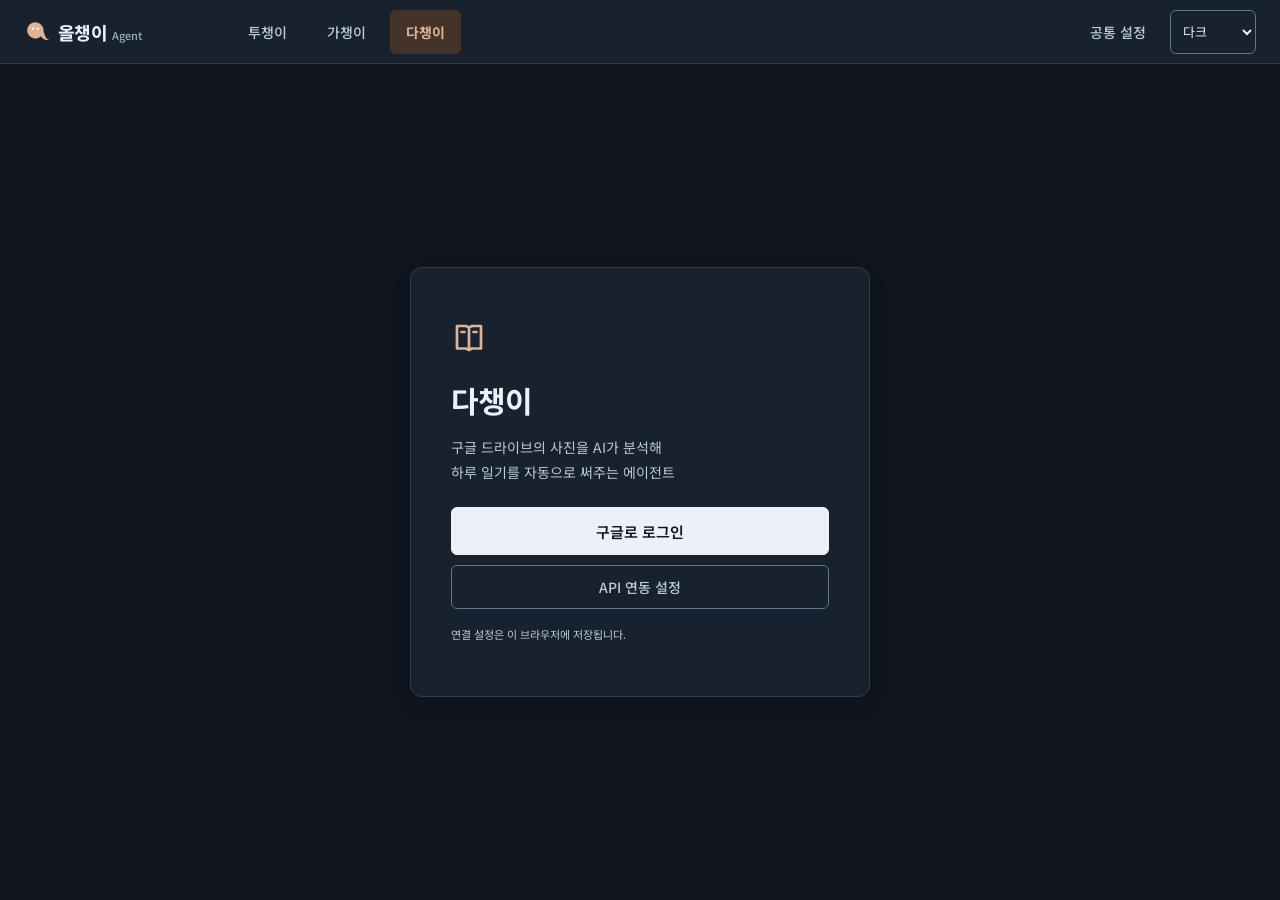
<file: index.html>
<!DOCTYPE html>
<html lang="ko">
<head>
  <meta charset="UTF-8" />
  <script src="/shared/theme.js"></script>
  <script src="/shared/data-cache.js"></script>
  <meta name="viewport" content="width=device-width, initial-scale=1.0, viewport-fit=cover" />
  <link rel="icon" href="/shared/favicon.svg" type="image/svg+xml" />
  <title>다챙이 · 일기 · 올챙이 Agent</title>
  <!-- PWA -->
  <link rel="manifest" href="manifest.webmanifest" />
  <meta name="theme-color" content="#f7f8f6" />
  <meta name="apple-mobile-web-app-capable" content="yes" />
  <meta name="apple-mobile-web-app-status-bar-style" content="black-translucent" />
  <meta name="apple-mobile-web-app-title" content="다챙이" />
  <link rel="apple-touch-icon" href="icons/icon-192.png" />
  <!-- 앱 브랜딩(제목·홈화면 이름). 아이별 배포 시 deploy.sh 가 이 파일을 교체 -->
  <script src="js/brand.js?v=60"></script>
  <link rel="stylesheet" href="style.css?v=60" />
<link rel="stylesheet" href="/shared/shell.css"></head>
<body data-agent="dachangi" data-suite-base="https://olchangi.pages.dev">

  <!-- 로그인 -->
  <div id="login-screen">
    <div class="login-card">
      <div class="logo"><svg class="ui-icon" viewBox="0 0 24 24" fill="none" stroke="currentColor" stroke-width="1.8" stroke-linecap="round" stroke-linejoin="round" aria-hidden="true"><path d="M4 4h6l2 1 2-1h6v15h-6l-2 1-2-1H4V4Zm8 1v15M7 8h2m6 0h2"/></svg></div>
      <h1 data-brand-name>다챙이</h1>
      <p>구글 드라이브의 사진을 AI가 분석해<br/>하루 일기를 자동으로 써주는 에이전트</p>
      <div style="margin-top: 22px; display:flex; flex-direction:column; gap:10px;">
        <button id="login-btn" class="btn btn-block"> 구글로 로그인</button>
        <button id="login-config-btn" class="btn btn-ghost btn-block"> API 연동 설정</button>
      </div>
      <p style="margin-top:16px; font-size:11px;">연결 설정은 이 브라우저에 저장됩니다.</p>
    </div>
  </div>

  <!-- 앱 -->
  <div id="app" class="hidden">
    <div class="layout">
      <!-- 모바일 상단바 (햄버거) -->
      <div class="mobile-topbar">
        <button id="sidebar-toggle" class="icon-btn" aria-label="메뉴 열기"><svg class="ui-icon" viewBox="0 0 24 24" fill="none" stroke="currentColor" stroke-width="1.8" stroke-linecap="round" stroke-linejoin="round" aria-hidden="true"><path d="M4 6h16M4 12h16M4 18h16"/></svg></button>
        <span class="mobile-title"><span data-brand-name>다챙이</span></span>
      </div>
      <!-- 왼쪽 사이드바 -->
      <aside class="sidebar">
        <div class="side-logo"><span data-brand-name>다챙이</span> <span class="badge">AI 일기</span><button id="sidebar-close" class="icon-btn sidebar-close" aria-label="메뉴 닫기"><svg class="ui-icon" viewBox="0 0 24 24" fill="none" stroke="currentColor" stroke-width="1.8" stroke-linecap="round" stroke-linejoin="round" aria-hidden="true"><path d="m6 6 12 12M6 18 18 6"/></svg></button></div>
        <nav class="side-nav">
          <button class="side-item active" data-view="write"> 새 일기 쓰기</button>
          <button class="side-item" id="side-people"><span> 인물 관리</span><span class="side-badge" id="people-badge" style="display:none;"></span></button>
          <button class="side-item" id="side-settings"> 설정</button>
        </nav>
        <div class="side-sec">
          <span> 내 일기</span>
          <button id="side-refresh" class="btn btn-ghost" style="padding:3px 8px; font-size:11px;" aria-label="새로고침"><svg class="ui-icon" viewBox="0 0 24 24" fill="none" stroke="currentColor" stroke-width="1.8" stroke-linecap="round" stroke-linejoin="round" aria-hidden="true"><path d="M20 8a8 8 0 1 0 0 8M20 3v5h-5"/></svg></button>
        </div>
        <input aria-label="일기 검색" id="diary-search" class="side-search" type="search" placeholder="일기 검색" autocomplete="off" />
        <div id="month-list" class="month-list"><div class="hint" style="padding:6px 4px;">불러오는 중...</div></div>
        <div class="side-foot">
          <span class="user-chip" id="user-name"></span>
          <button id="logout-btn" class="btn btn-ghost" style="padding:6px 10px;">로그아웃</button>
        </div>
      </aside>

      <!-- 메인 영역 -->
      <main class="main">
        <!-- 새 일기 쓰기 뷰 -->
        <div id="view-write" class="view"><header class="diary-heading"><h1>오늘의 일기</h1><p>사진을 고르고, 하루의 이야기를 남겨보세요.</p></header>
          <div id="stats-bar" class="stats-bar" style="display:none;"></div>
          <div class="card">
            <div class="card-title"> 일기 생성</div>
            <div class="row">
              <div class="field">
                <label>날짜 (이 날짜에 찍은 사진으로 작성)</label>
                <input type="date" id="diary-date" />
              </div>
              <div class="field">
                <label>1차 후보 수 / 일기에 넣을 사진 수(1~3)</label>
                <div style="display:flex; gap:6px;">
                  <input type="number" aria-label="사진 후보 수" id="cand-count" value="10" min="3" max="20" style="width:80px;" />
                  <input type="number" aria-label="일기에 넣을 사진 수" id="top-count" value="3" min="1" max="3" style="width:80px;" title="일기에 넣을 사진 수 (1~3장). 대표 사진 포함." />
                </div>
              </div>
              <button id="pick-photos-btn" class="btn"> 사진 선택</button>
              <button id="manual-btn" class="btn btn-ghost" title="Gemini 없이, 사진만 고르고 일기는 직접 작성합니다"> 직접 쓰기</button>
            </div>
            <div class="row" style="margin-top:10px;">
              <div class="field" style="flex:1; min-width:260px;">
                <label for="diary-keywords">키워드 (선택 — 그날의 맥락을 알려주면 AI가 사진을 더 정확히 해석해요)</label>
                <input type="text" id="diary-keywords" name="diary-context-keywords" autocomplete="off" placeholder="예: 회사 워크샵, 캠핑, 양평 (쉼표로 구분)" />
              </div>
            </div>
            <div class="row" style="margin-top:10px;">
              <div class="field">
                <label>문체 (글 분위기)</label>
                <select id="style-select">
                  <option value="junghyun" selected> 정현체 (기본 · 직접 쓴 일기 학습)</option>
                  <option value="plain">따뜻·담백</option>
                  <option value="mine"> 내 일기 문체 따라쓰기</option>
                  <option value="emotional">감성 에세이</option>
                  <option value="humor">유쾌·재치</option>
                  <option value="concise">간결한 기록</option>
                  <option value="poetic">시적·서정</option>
                  <option value="kid">어린이 그림일기</option>
                  <option value="custom">직접 입력...</option>
                </select>
              </div>
              <div class="field">
                <label>어투 (말끝)</label>
                <select id="tone-select">
                  <option value="junghyun" selected> 정현체 (기본 · 직접 쓴 일기 어투 학습)</option>
                  <option value="">기본 (~했다)</option>
                  <option value="banmal">친근한 반말 (~했어)</option>
                  <option value="polite">부드러운 존댓말 (~했어요)</option>
                  <option value="formal">정중한 격식체 (~했습니다)</option>
                </select>
              </div>
              <div class="field" id="style-custom-field" style="display:none; flex:1; min-width:220px;">
                <label>나만의 문체 설명</label>
                <input type="text" id="style-custom" placeholder="예: 무라카미 하루키처럼 담담하고 건조하게" />
              </div>
            </div>
            <div class="row" style="margin-top:10px;">
              <button id="generate-btn" class="btn" disabled> 일기 생성</button>
              <span id="selected-photos-status" class="hint" role="status">먼저 사진을 선택해 주세요.</span>
            </div>
            <details class="diary-help"><summary>문체와 어투를 고르는 방법</summary><div class="hint">문체·어투·키워드를 바꾸고 <b> 다시 생성</b>을 누르면, 사진을 다시 고르지 않고 같은 사진으로 새 일기를 써줍니다. <b> 정현체</b>는 <b>직접 쓴 일기( 수동 작성 + 2024년 이전 옛 일기)</b>의 문체·어투를 학습해 똑같이 써줘요. <b>문체·어투를 각각 정현체로 고를 수 있고</b>, 어느 쪽을 골라도 본인 말투를 따라 씁니다(학습할 일기가 없으면 기본 예시 사용). <b> 내 일기 문체</b>는 저장된 최근 일기 전반의 말투를 따라 씁니다.</div></details>
            <div class="hint" id="folder-hint" style="margin-top:10px;"></div>
            <div id="progress"></div>
          </div>

          <!-- 여러 날 일괄 생성 (밀린 일기) -->
          <details class="card" id="batch-card">
            <summary class="card-title" style="cursor:pointer; list-style:none;"> 여러 날 한 번에 (밀린 일기) <span style="color:var(--text-muted); font-size:12px; font-weight:400;">— 펼치기</span></summary>
            <div class="hint" style="margin-top:8px;">밀린 며칠치를 한 번에 만듭니다. <b>구글 포토</b>는 여러 날 사진을 한 번에 고르면 촬영일별로 묶어 각각 일기를 씁니다. <b>드라이브</b>는 아래 기간(시작~끝) 안의 날짜마다 씁니다. <b>이미 일기가 있는 날은 건너뜁니다.</b> 위의 문체·어투 설정이 함께 적용됩니다.</div>
            <div class="row" id="batch-drive-range" style="margin-top:10px; display:none;">
              <div class="field"><label>시작 날짜</label><input type="date" id="batch-start" /></div>
              <div class="field"><label>끝 날짜</label><input type="date" id="batch-end" /></div>
            </div>
            <div class="field" style="margin-top:10px;">
              <label>키워드 (선택 — 한 줄에 하나씩. 그냥 쓰면 모든 날짜 공통, 「날짜: 키워드」로 쓰면 그날에만 적용)</label>
              <textarea id="batch-keywords" name="diary-batch-context-keywords" autocomplete="off" style="width:100%; min-height:64px;" placeholder="가족 여행 (모든 날짜 공통)&#10;2026-06-10: 회사 워크샵, 캠핑&#10;2026-06-11: 워크샵 둘째 날, 귀가"></textarea>
            </div>
            <button id="batch-btn" class="btn" style="margin-top:12px;"> 여러 날 일기 만들기</button>
            <div id="batch-progress" style="margin-top:10px;"></div>
          </details>

          <div class="card" id="result-card">
            <div class="card-title"> 생성된 일기 <span id="manual-badge" class="manual-tag" style="display:none;"> 수동</span> <input type="date" id="result-date" style="margin-left:8px; width:160px; font-size:13px;" title="날짜를 바꾸고 💾 등록을 누르면 일기가 그 날짜로 이동합니다" /></div>
            <div class="diary-meta" id="result-meta">사진 — <b>일기에 넣을 사진을 1~3장 클릭해 고르세요</b> (번호 = 순서, ①=표지). 일기 내용도 아래에서 수정할 수 있어요.</div>
            <div class="photo-strip" id="photo-strip"></div>
            <textarea id="diary-text" placeholder="일기가 여기에 표시됩니다."></textarea>
            <label id="manual-toggle-wrap" style="display:flex; align-items:center; gap:8px; margin:8px 0 2px; font-size:13px; cursor:pointer;" title="AI 초안을 직접 고쳤다면 켜세요. 켜고 저장하면 '수동' 일기로 기록되어 ✍️ 정현체 문체·어투 학습에 포함됩니다.">
              <input type="checkbox" id="manual-toggle" style="width:16px; height:16px; cursor:pointer;" />
              <span>✍️ <b>내가 고쳐 쓴(수동) 일기로 표시</b> <span style="color:var(--text-muted);">— 저장 시 ‘수동’ 딱지가 붙고 정현체 학습에 포함</span></span>
            </label>
            <div class="modal-actions" style="justify-content:flex-start; flex-wrap:wrap;">
              <button id="save-diary-btn" class="btn"> 일기 저장</button>
              <button id="copy-btn" class="btn btn-ghost"> 복사</button>
              <button id="download-btn" class="btn btn-ghost"> .txt 다운로드</button>
              <button id="regenerate-btn" class="btn btn-ghost"> 다시 생성</button>
            </div>
          </div>
        </div>

        <!-- 인물 관리 뷰 -->
        <div id="view-people" class="view hidden">
          <div class="card">
            <div class="card-title"> 인물 등록</div>
            <div class="hint">인물의 <b>얼굴 사진</b>과 이름을 등록하면, 일기 생성 시 AI가 사진 속 인물을 알아보고 이름(관계)으로 불러줍니다.</div>
            <div class="row" style="margin-top:12px;">
              <div class="field"><label>이름</label><input type="text" id="person-name" placeholder="예: 지민" /></div>
              <div class="field"><label>관계 (선택)</label><input type="text" id="person-relation" placeholder="예: 딸" /></div>
              <div class="field"><label>그룹</label><select id="person-group"><option value="">미분류</option><option value="가족">가족</option><option value="친구">친구</option><option value="직장">직장</option></select></div>
              <div class="field" style="flex:1; min-width:140px;"><label>메모 (선택)</label><input type="text" id="person-memo" placeholder="특징 등" /></div>
            </div>
            <div class="row" style="margin-top:10px; align-items:flex-end;">
              <div class="field"><label>얼굴 사진 (정면 권장)</label><input type="file" id="person-photo" accept="image/*" /></div>
              <button type="button" id="person-photo-pick" class="btn btn-ghost"> 구글 포토에서 선택</button>
              <img id="person-photo-preview" class="person-face" style="display:none;" alt="" />
              <button id="person-add" class="btn">＋ 인물 추가</button>
            </div>
            <div id="person-add-progress" class="hint" style="margin-top:8px;"></div>
          </div>
          <div class="card">
            <div class="card-title">등록된 인물</div>
            <div id="people-list"><div class="hint">불러오는 중...</div></div>
          </div>
        </div>

        <!-- 월별 일기 뷰 -->
        <div id="view-month" class="view hidden">
          <div class="card">
            <div class="card-title" style="display:flex; justify-content:space-between; align-items:center;">
              <span id="month-title"> 일기</span>
              <button id="back-write" class="btn btn-ghost" style="padding:6px 12px;">＋ 새 일기</button>
            </div>
            <div id="month-calendar" class="cal"></div>
            <div id="month-diaries"><div class="hint">왼쪽에서 월을 선택하세요.</div></div>
          </div>
        </div>
      </main>
    </div>
    <div id="sidebar-overlay" class="sidebar-overlay"></div>
  </div>

  <!-- 설정 모달 -->
  <div id="config-modal" class="modal-overlay hidden">
    <div class="modal">
      <h3> API 연동 설정</h3>
      <div class="field"><label for="cfg-client-id">Google CLIENT_ID</label><input type="text" id="cfg-client-id" name="google-oauth-client-id" autocomplete="off" placeholder="...apps.googleusercontent.com" /></div>
      <div class="field"><label>Google API Key</label><input type="password" id="cfg-api-key" placeholder="AIza..." /></div>
      <div class="field"><label>Gemini API Key <span style="color:var(--text-muted); font-size:11px;">(OAuth 사용 시 비워도 됨)</span></label><input type="password" id="cfg-gemini-key" placeholder="AI Studio 발급 키" /></div>
      <div class="field">
        <label style="display:flex; align-items:center; gap:8px; cursor:pointer;">
          <input type="checkbox" id="cfg-gemini-oauth" style="width:16px; height:16px;" />
          <span>Gemini를 <b>OAuth(구글 로그인)</b>로 호출 — 키 없이 사용</span>
        </label>
        <div class="hint">켜면 로그인 권한에 <code>generative-language</code> scope가 추가됩니다. GCP에서 ① Generative Language API 활성화 ② 동의화면에 scope 등록 후 <b>저장 → 재로그인</b> 필요. 준비 전이면 API 키로 자동 폴백됩니다.</div>
      </div>
      <div class="field">
        <label>Gemini 모델</label>
        <div style="display:flex; gap:8px; align-items:center;">
          <select id="cfg-gemini-model" style="flex:1;">
            <option value="gemini-3.5-flash">gemini-3.5-flash</option>
            <option value="gemini-3.1-flash-lite">gemini-3.1-flash-lite (저렴)</option>
            <option value="gemini-3.1-pro">gemini-3.1-pro (고품질)</option>
          </select>
          <button type="button" id="cfg-load-models" class="btn btn-ghost" style="white-space:nowrap; padding:9px 12px;"> 모델 불러오기</button>
        </div>
        <div class="hint" id="cfg-models-status"></div>
      </div>
      <div class="field">
        <label>사진 소스</label>
        <select id="cfg-photo-source">
          <option value="photos"> 구글 포토에서 직접 선택 (권장 · 드라이브 설정 불필요)</option>
          <option value="drive"> 구글 드라이브 폴더 (yyyy-MM 자동수집)</option>
        </select>
        <div class="hint">'구글 포토'는 드라이브 자동업로드 없이 포토 창에서 바로 고릅니다. 단, 포토 사진은 만료 주소라서 <b>저장된 일기 히스토리의 썸네일은 보관되지 않습니다</b>(텍스트는 영구 보관). '드라이브'는 기존 방식(yyyy-MM 폴더의 그 날짜 사진 자동수집).</div>
      </div>
      <div class="field"><label>사진 메인 폴더 ID <span style="color:var(--text-muted); font-size:11px;">(드라이브 소스일 때만)</span> (안에 <code>yyyy-MM</code> 월별 폴더가 있는 폴더)</label><input type="text" id="cfg-main-folder" placeholder="드라이브 폴더 ID" /></div>
      <div class="field"><label>일기 저장 시트 ID <span style="color:var(--text-muted); font-size:11px;">(비우면 자동 생성)</span></label><input type="text" id="cfg-diary-sheet" placeholder="비우면 '(앱이름) 일기 DB' 시트를 자동 생성" /></div>
      <div class="field"><label>기존 일기 문서 폴더 ID <span style="color:var(--text-muted); font-size:11px;">(이관용)</span></label><input type="text" id="cfg-diary-folder" placeholder="GAS 일기 문서(yyyy-MM 일기)들이 있는 드라이브 폴더 ID" /></div>
      <div class="field"><label>대표 사진 폴더 ID <span style="color:var(--text-muted); font-size:11px;">(선택, 이관 시 사진 매칭)</span></label><input type="text" id="cfg-best-folder" placeholder="대표 사진들이 저장된 폴더 ID" /></div>
      <div class="field">
        <label>기존 일기 이관</label>
        <button type="button" id="migrate-btn" class="btn btn-ghost" style="width:auto; padding:9px 14px;"> 기존 일기 문서 → 일기 시트로 이관</button>
        <div class="hint" id="migrate-progress" style="margin-top:6px;"></div>
      </div>
      <div class="field">
        <label>폼 기록 시트 가져오기 <span style="color:var(--text-muted); font-size:11px;">(일자·주간 요약 열이 있는 응답 시트)</span></label>
        <input type="text" id="form-import-url" placeholder="구글 시트 URL 붙여넣기 (gid 포함 시 해당 탭)" />
        <button type="button" id="form-import-btn" class="btn btn-ghost" style="width:auto; padding:9px 14px; margin-top:6px;"> 폼 기록 → 일기 시트로 가져오기</button>
        <div class="hint" style="margin-top:4px;">주간 요약을 본문으로 가져오고, 운동/공부/주요 활동은 의미 있는 값일 때만 꼬리표로 붙입니다. 이미 일기가 있는 날짜는 건너뜁니다.</div>
      </div>
      <div class="field">
        <label>일기 문체 일괄 변환 <span style="color:var(--text-muted); font-size:11px;">(기간 내 일기를 AI로 다시 써서 덮어씀 — 시작 전 JSON 백업 자동 다운로드)</span></label>
        <div style="display:flex; gap:6px; align-items:center; flex-wrap:wrap;">
          <input type="date" id="restyle-start" style="width:150px;" />
          <span style="color:var(--text-muted);">~</span>
          <input type="date" id="restyle-end" style="width:150px;" />
        </div>
        <div style="display:flex; gap:6px; margin-top:6px; flex-wrap:wrap;">
          <select id="restyle-style">
            <option value="junghyun" selected> 정현체 (직접 쓴 일기 학습)</option>
            <option value="">문체 유지 (어투만 변환)</option>
            <option value="emotional">감성 에세이</option>
            <option value="humor">유쾌·재치</option>
            <option value="concise">간결한 기록</option>
            <option value="poetic">시적·서정</option>
            <option value="kid">어린이 그림일기</option>
          </select>
          <select id="restyle-tone">
            <option value="plain" selected>간결한 기록체 (~했다)</option>
            <option value="junghyun"> 정현체 (직접 쓴 일기 어투 학습)</option>
            <option value="">어투 유지</option>
            <option value="banmal">친근한 반말 (~했어)</option>
            <option value="polite">부드러운 존댓말 (~했어요)</option>
            <option value="formal">정중한 격식체 (~했습니다)</option>
          </select>
        </div>
        <button type="button" id="restyle-btn" class="btn btn-ghost" style="width:auto; padding:9px 14px; margin-top:6px;"> 기간 일기 문체 일괄 변환</button>
        <div class="hint" id="restyle-progress" style="margin-top:4px;"></div>
      </div>
      <div class="field">
        <label>일기 제목 자동 생성 <span style="color:var(--text-muted); font-size:11px;">(제목 없는 기존 일기에 Gemini로 10자 제목 생성 → 사이드바 날짜 옆 표시)</span></label>
        <button type="button" id="gen-titles-btn" class="btn btn-ghost" style="width:auto; padding:9px 14px;"> 제목 없는 일기에 제목 만들기</button>
        <div class="hint" id="gen-titles-progress" style="margin-top:6px;"></div>
      </div>
      <div class="field"><label>일기 작성 프롬프트(가이드)</label><textarea id="cfg-prompt" rows="5"></textarea></div>
      <div class="hint">읽기 권한(drive.readonly)으로 사진만 가져옵니다. 일기는 브라우저에 표시되며, 저장은 복사/다운로드로 합니다.</div>

      <div class="field" style="border-top:1px solid var(--border); margin-top:16px; padding-top:14px;">
        <label> 일기 전체 백업 (내보내기)</label>
        <div class="hint" style="margin-top:0;">저장된 모든 일기를 한 파일로 내려받습니다. 시트를 잃거나 다른 곳으로 옮길 때의 안전장치예요. (사진은 포함되지 않고 텍스트만)</div>
        <div style="display:flex; gap:8px; margin-top:8px;">
          <button type="button" id="export-md-btn" class="btn btn-ghost" style="flex:1; padding:9px;"> Markdown로</button>
          <button type="button" id="export-json-btn" class="btn btn-ghost" style="flex:1; padding:9px;"> JSON으로</button>
        </div>
      </div>

      <div class="field" style="border-top:1px solid var(--border); margin-top:16px; padding-top:14px;">
        <label> 설정 내보내기 / 가져오기</label>
        <div class="hint" style="margin-top:0;">다른 기기로 옮기거나 백업할 때 사용하세요. 한 줄 코드로 복사·붙여넣기됩니다.</div>
        <textarea id="cfg-io-area" rows="3" style="font-family:monospace; font-size:11px;" placeholder="가져올 설정 코드를 여기에 붙여넣은 뒤 [설정 적용하기]를 누르세요..."></textarea>
        <div style="display:flex; gap:8px; margin-top:8px;">
          <button type="button" id="cfg-export-btn" class="btn btn-ghost" style="flex:1; padding:9px;"> 설정 복사하기</button>
          <button type="button" id="cfg-import-btn" class="btn btn-ghost" style="flex:1; padding:9px;"> 설정 적용하기</button>
        </div>
      </div>

      <div class="modal-actions">
        <button id="cfg-cancel" class="btn btn-ghost">취소</button>
        <button id="cfg-save" class="btn">저장</button>
      </div>
    </div>
  </div>

  <div id="toast"></div>

  <!-- 기본 설정 + localStorage 병합 -->
  <script>
    window.DACHANGI_CONFIG = (typeof DACHANGI_CONFIG !== 'undefined') ? DACHANGI_CONFIG : {};
    const _defaults = {
      CLIENT_ID: '', API_KEY: '', GEMINI_API_KEY: '',
      GEMINI_MODEL: 'gemini-3.5-flash',
      GEMINI_USE_OAUTH: false,
      PHOTO_SOURCE: 'photos',
      MAIN_PHOTO_FOLDER_ID: '',
      DIARY_SHEET_ID: '',
      DIARY_FOLDER_ID: '',
      BEST_PHOTO_FOLDER_ID: '',
      SCOPES: 'https://www.googleapis.com/auth/drive.readonly https://www.googleapis.com/auth/drive.file https://www.googleapis.com/auth/spreadsheets https://www.googleapis.com/auth/photospicker.mediaitems.readonly',
      DIARY_PROMPT: [
        '너는 사용자 본인이 되어, 그날 하루를 직접 쓰는 일기야.',
        '첨부된 사진들({{DATE}})을 시간 흐름대로 엮어, 평소 일기 쓰듯 담백하게 적어줘.',
        '',
        '[규칙]',
        '- 1인칭 반말 기록체로 써. 사건을 시간 순서대로 이어 적고, 쉼표로 자연스럽게 이으며 한 문장이 좀 길어도 괜찮아.',
        '- 사진·인물 참조·키워드로 알 수 있는 사람·장소·숫자·디테일은 구체적으로 적어. 다만 확인되지 않는 이름·지명은 단정하지 마.',
        '- 화려한 미사여구나 과장 없이 수수하고 솔직하게. \'ㅋㅋ\', \'ㅎㅎ\' 같은 표현은 쓰지 마.',
        '- 마지막은 그날에 대한 짧은 감상이나 생각 한 줄로 맺어(예: "다사다난한 하루였다", "또 가고 싶다").',
        '- 기승전결이 있게, 문장이 중간에 끊기지 않도록 끝까지 완성해. 3~6문장이면 충분해.'
      ].join('\n')
    };
    for (const k in _defaults) if (DACHANGI_CONFIG[k] === undefined) DACHANGI_CONFIG[k] = _defaults[k];
    try {
      const stored = localStorage.getItem('dachangi_config');
      if (stored) {
        const parsed = JSON.parse(stored);
        for (const k in parsed) if (parsed[k] !== undefined && parsed[k] !== null) DACHANGI_CONFIG[k] = parsed[k];
      }
    } catch (e) { console.error('config 로드 에러:', e); }
    // 은퇴 모델(1.5/2.0/2.5 계열; 2.5-flash는 2026-07 조기 404) → 저장돼 있으면 현행 모델로 자동 마이그레이션
    if (/^gemini-(1\.5|2\.0|2\.5)/.test(DACHANGI_CONFIG.GEMINI_MODEL || '')) DACHANGI_CONFIG.GEMINI_MODEL = 'gemini-3.5-flash';
    // Gemini OAuth 사용 시 로그인 권한(SCOPES)에 generative-language 추가(키 없이 호출 가능)
    if (DACHANGI_CONFIG.GEMINI_USE_OAUTH) {
      const need = ['https://www.googleapis.com/auth/generative-language.retriever', 'https://www.googleapis.com/auth/cloud-platform'];
      let cur = DACHANGI_CONFIG.SCOPES || '';
      need.forEach(s => { if (cur.indexOf(s) === -1) cur = (cur + ' ' + s).trim(); });
      DACHANGI_CONFIG.SCOPES = cur;
    }
  </script>

  <script src="js/auth.js?v=60"></script>
  <script src="js/gapi_rest.js?v=60"></script>
  <script src="js/drive.js?v=60"></script>
  <script src="js/photos_picker.js?v=60"></script>
  <script src="js/gemini.js?v=60"></script>
  <script src="js/diary_store.js?v=60"></script>
  <script src="js/people_store.js?v=60"></script>
  <script src="js/migrate.js?v=60"></script>
  <script src="js/diary.js?v=60"></script>
  <script src="js/config_modal.js?v=60"></script>
  <script src="js/main.js?v=60"></script>

  <script src="https://apis.google.com/js/api.js" onload="gapiLoaded()"></script>
  <script src="https://accounts.google.com/gsi/client" onload="gisLoaded()"></script>

  <!-- PWA 서비스워커 등록(설치형·오프라인 셸). 실패해도 앱 동작엔 영향 없음 -->
  <script>
    if ('serviceWorker' in navigator) {
      window.addEventListener('load', () => {
        navigator.serviceWorker.register('sw.js').catch(e => console.warn('[PWA] SW 등록 실패:', e));
      });
    }
  </script>
<script src="/shared/shell.js"></script><script src="/shared/ui.js"></script></body>
</html>
</file>
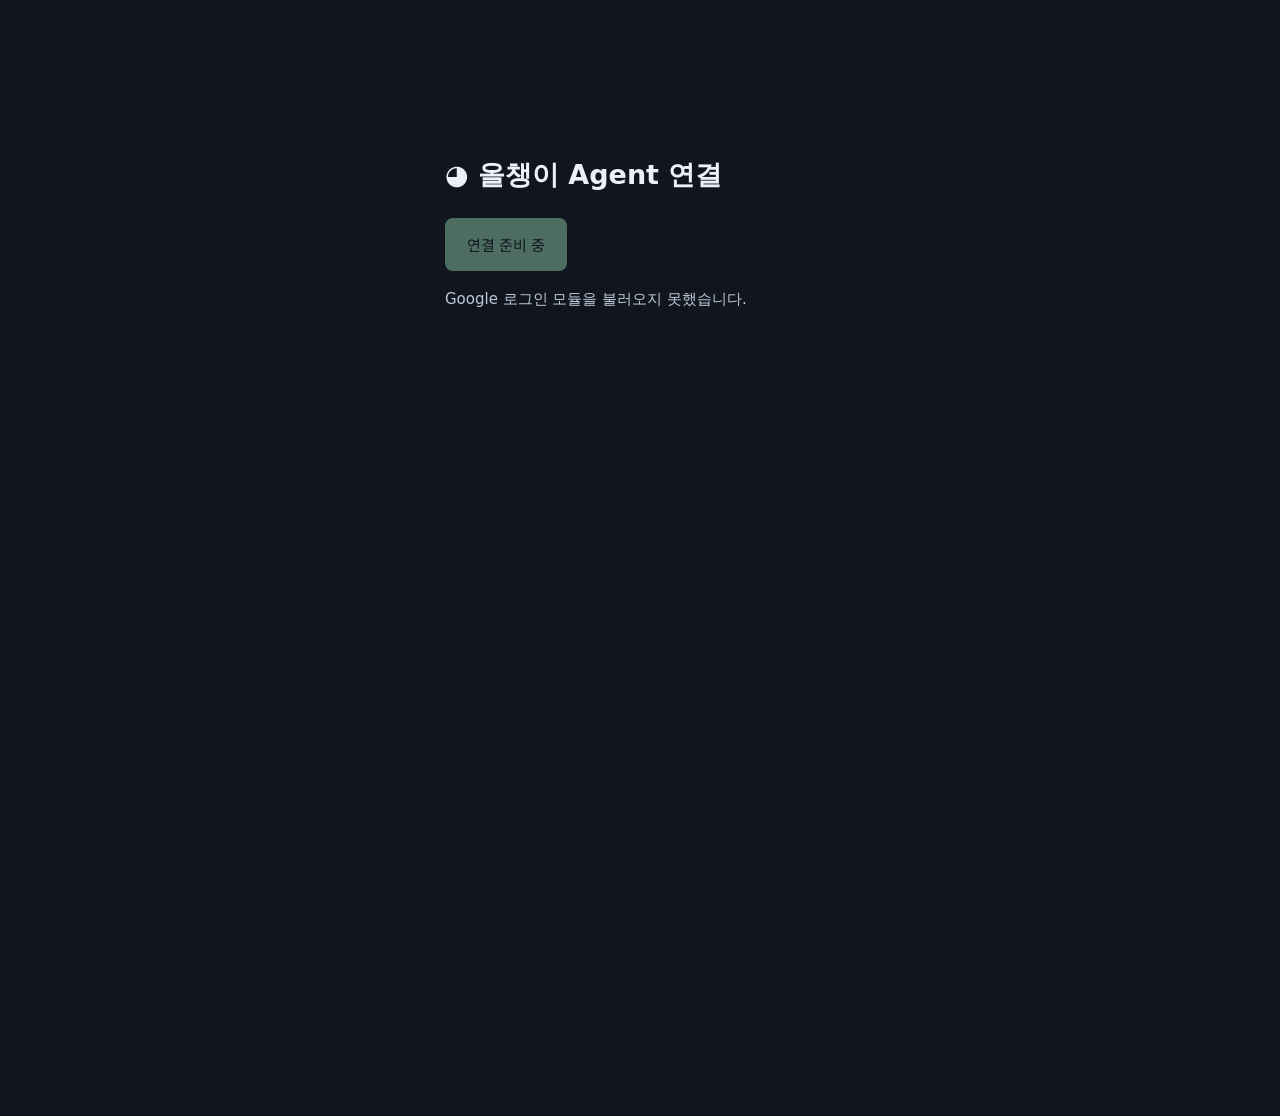
<file: olchangi-connect.html>
<!doctype html><html lang="ko"><head><meta charset="utf-8"><meta name="viewport" content="width=device-width,initial-scale=1"><meta name="referrer" content="no-referrer"><title>올챙이 Agent 연결</title><script src="/shared/theme.js"></script><link rel="stylesheet" href="/shared/tokens.css"><style>body{font:15px/1.8 system-ui,sans-serif;background:var(--canvas);color:var(--ink);max-width:440px;margin:12vh auto;padding:25px}h1{font-size:27px}button{background:var(--brand);color:var(--on-accent);border:0;border-radius:8px;padding:13px 22px;cursor:pointer;font:inherit}button:disabled{opacity:.5}p{color:var(--ink-soft)}</style></head><body><h1>◕ 올챙이 Agent 연결</h1><p id="description"></p><button id="connect" disabled>연결 준비 중</button><p id="result" role="status"></p><script>window.OLCHANGI_CONNECT_CONFIG={"clientId":"651656383566-7tnom3kcpmp2595kt8htocgl0v35h80e.apps.googleusercontent.com","agent":"dachangi"};</script><script>(() => {
  const params = new URLSearchParams(location.hash.slice(1));
  const origin = params.get('origin'), state = params.get('state'), mode = params.get('mode');
  const allowed = new Set(['https://olchangi.pages.dev', 'https://toochangi.pages.dev', 'https://gachangi.pages.dev', 'https://dachangi.pages.dev', 'http://localhost:8788', 'http://127.0.0.1:8788']);
  const button = document.querySelector('#connect'), result = document.querySelector('#result');
  const { agent } = window.OLCHANGI_CONNECT_CONFIG;
  const configKey = { toochangi: 'toochangi_config_overrides', gachangi: 'gachangi_config', dachangi: 'dachangi_config' }[agent];
  let existing = {}; try { existing = JSON.parse(localStorage.getItem(configKey)) || {}; } catch {}
  const clientId = window.OLCHANGI_CONNECT_CONFIG.clientId || existing.CLIENT_ID;
  if (!allowed.has(origin) || !state || !window.opener || !['login', 'settings', 'data'].includes(mode)) { result.textContent = '올챙이 Agent에서 연결을 시작해 주세요.'; return; }
  const names = { toochangi: '투챙이', gachangi: '가챙이', dachangi: '다챙이' };
  function send(value, error) { window.opener.postMessage({ type: 'olchangi-connect', state, value, error }, origin); }
  function collectSettings() {
    const values = {};
    for (let i = 0; i < localStorage.length; i++) {
      const key = localStorage.key(i);
      if (key.startsWith(`${agent}_`) && !/token|access_token/i.test(key)) values[key] = localStorage.getItem(key);
    }
    return values;
  }
  document.querySelector('#description').textContent = mode === 'login' ? '기존 Google 연결로 로그인하고, 이 브라우저의 투챙이 시트 연결과 저장 설정도 함께 가져옵니다.' : `${names[agent]}의 이 브라우저에 저장된 설정을 올챙이 Agent로 가져옵니다. API 키와 시트·폴더 연결도 함께 옮깁니다.`;
  if (mode === 'data') {
    try { send(collectSettings()); } catch { send(null, '기존 앱의 브라우저 저장 설정을 읽지 못했습니다.'); }
    return;
  }
  let tokenClient;
  window.bridgeReady = () => {
    if (mode === 'login') {
      if (!clientId || !clientId.endsWith('.apps.googleusercontent.com')) { result.textContent = '기존 투챙이의 설정에서 Google CLIENT_ID를 먼저 저장해 주세요.'; button.textContent = '기존 설정 필요'; return; }
      const allowedScopes = new Set(['openid', 'email', 'https://www.googleapis.com/auth/drive.appdata', 'https://www.googleapis.com/auth/drive', 'https://www.googleapis.com/auth/drive.readonly', 'https://www.googleapis.com/auth/drive.file', 'https://www.googleapis.com/auth/spreadsheets', 'https://www.googleapis.com/auth/photospicker.mediaitems.readonly', 'https://www.googleapis.com/auth/generative-language', 'https://www.googleapis.com/auth/generative-language.retriever', 'https://www.googleapis.com/auth/cloud-platform']);
      const requested = (params.get('scopes') || '').split(/\s+/).filter(s => allowedScopes.has(s));
      if (!requested.length) { result.textContent = '로그인 권한이 지정되지 않았습니다.'; return; }
      tokenClient = google.accounts.oauth2.initTokenClient({ client_id: clientId, scope: [...new Set(requested)].join(' '),
        callback(response) { if (response.error) { result.textContent = response.error; button.disabled = false; return; } try { send({ access_token: response.access_token, scope: response.scope || requested.join(' '), clientId, expiresAt: Date.now() + (response.expires_in || 3600) * 1000, legacySettings: { agent, values: collectSettings() } }); } catch { send(null, '기존 설정을 읽지 못했습니다. 브라우저 저장 권한을 확인해 주세요.'); } },
        error_callback(error) { result.textContent = `Google 연결 실패: ${error.type || '다시 시도해 주세요.'}`; button.disabled = false; },
      });
    }
    button.textContent = mode === 'login' ? 'Google 계정으로 연결' : '설정 가져오기'; button.disabled = false;
  };
  button.addEventListener('click', () => {
    if (mode === 'login') { button.disabled = true; tokenClient.requestAccessToken({ prompt: '' }); }
    else {
      try { send(collectSettings()); } catch { send(null, '기존 설정을 읽지 못했습니다.'); }
    }
  });
  if (mode === 'settings') window.bridgeReady();
})();
</script><script src="https://accounts.google.com/gsi/client" onload="window.bridgeReady?.()" onerror="document.getElementById('result').textContent='Google 로그인 모듈을 불러오지 못했습니다.'"></script></body></html>
</file>
<file: style.css>
/* 다챙이 - AI 일기 에이전트 (다크 테마, 가챙이/투챙이 톤) */
:root {
  --bg: #0b1020;
  --bg-surface: #131a2e;
  --bg-elevated: #1b2440;
  --border: #2a3556;
  --text-primary: #e7ecf6;
  --text-secondary: #b6c0d8;
  --text-muted: #8090ad;
  --accent: #8b5cf6;
  --accent2: #3b82f6;
  --green: #10b981;
  --red: #ef4444;
  --amber: #f59e0b;
}
* { box-sizing: border-box; }
body {
  margin: 0;
  font-family: -apple-system, BlinkMacSystemFont, 'Segoe UI', 'Apple SD Gothic Neo', 'Malgun Gothic', sans-serif;
  background: radial-gradient(1200px 600px at 80% -10%, rgba(139,92,246,0.15), transparent), var(--bg);
  color: var(--text-primary);
  min-height: 100vh;
}
.hidden { display: none !important; }
button { font-family: inherit; cursor: pointer; }
code { background: var(--bg-elevated); padding: 1px 6px; border-radius: 5px; font-size: 12px; }

/* 로그인 */
#login-screen { min-height: 100vh; display: flex; align-items: center; justify-content: center; padding: 24px; }
.login-card {
  background: var(--bg-surface); border: 1px solid var(--border); border-radius: 18px;
  padding: 40px 36px; max-width: 420px; width: 100%; text-align: center;
  box-shadow: 0 30px 80px rgba(0,0,0,0.5);
}
.login-card .logo { font-size: 52px; }
.login-card h1 { margin: 12px 0 4px; font-size: 24px; }
.login-card p { color: var(--text-muted); font-size: 14px; line-height: 1.6; }

.btn {
  display: inline-flex; align-items: center; justify-content: center; gap: 8px;
  border: none; border-radius: 10px; padding: 11px 18px; font-weight: 700; font-size: 14px;
  color: #fff; background: linear-gradient(135deg, var(--accent), var(--accent2));
}
.btn:disabled { opacity: 0.55; cursor: not-allowed; }
.btn-ghost { background: var(--bg-elevated); border: 1px solid var(--border); color: var(--text-secondary); }
.btn-block { width: 100%; }

/* 앱 레이아웃 (사이드바 + 메인) */
#app { min-height: 100vh; }
.layout { display: flex; min-height: 100vh; align-items: stretch; }
.sidebar {
  width: 260px; flex: none; background: var(--bg-surface); border-right: 1px solid var(--border);
  display: flex; flex-direction: column; padding: 16px 12px; position: sticky; top: 0; height: 100vh;
}
/* 모바일 크롬(데스크톱에선 숨김) */
.mobile-topbar { display: none; }
.sidebar-overlay { display: none; }
.sidebar-close { display: none; }
.icon-btn { background: var(--bg-elevated); border: 1px solid var(--border); color: var(--text-primary); width: 38px; height: 38px; border-radius: 9px; font-size: 18px; line-height: 1; display: inline-flex; align-items: center; justify-content: center; cursor: pointer; flex: none; }
.icon-btn:hover { background: var(--border); }
.side-logo { font-size: 18px; font-weight: 800; display: flex; align-items: center; gap: 8px; padding: 6px 8px 14px; }
.side-nav { display: flex; flex-direction: column; gap: 4px; }
.side-item { text-align: left; background: transparent; border: none; color: var(--text-secondary); padding: 10px 12px; border-radius: 9px; font-size: 14px; font-weight: 600; }
.side-item:hover { background: var(--bg-elevated); color: var(--text-primary); }
.side-item.active { background: var(--bg-elevated); color: var(--text-primary); box-shadow: inset 3px 0 0 var(--accent); }
.side-sec { display: flex; align-items: center; justify-content: space-between; font-size: 12px; color: var(--text-muted); padding: 16px 10px 6px; font-weight: 700; }
.side-search { width: 100%; margin: 4px 2px 8px; padding: 8px 12px; font-size: 13px; }
.month-list { flex: 1; overflow-y: auto; display: flex; flex-direction: column; gap: 2px; }
.month-block { display: flex; flex-direction: column; }
.month-item { text-align: left; background: transparent; border: none; color: var(--text-secondary); padding: 8px 12px; border-radius: 8px; font-size: 13px; display: flex; justify-content: space-between; gap: 8px; cursor: pointer; align-items: center; }
.month-item:hover { background: var(--bg-elevated); color: var(--text-primary); }
.month-item.active { background: var(--bg-elevated); color: var(--text-primary); }
.month-item .cnt { color: var(--text-muted); font-size: 12px; }
.month-caret { display: inline-block; width: 14px; font-size: 10px; color: var(--text-muted); }
.date-sub { display: none; flex-direction: column; gap: 1px; margin: 1px 0 3px 14px; padding-left: 8px; border-left: 1px solid var(--border); }
.date-sub.open { display: flex; }
/* 과거 연도 그룹 — 올해 월 목록과 구분선으로 분리, 펼치면 월들이 한 단계 들여쓰기 */
.year-block { display: flex; flex-direction: column; }
.month-block + .year-block { margin-top: 8px; border-top: 1px solid var(--border); padding-top: 8px; }
.year-row { font-weight: 700; }
.year-sub { display: none; flex-direction: column; gap: 2px; margin: 1px 0 3px 10px; padding-left: 6px; border-left: 1px solid var(--border); }
.year-sub.open { display: flex; }
.date-item { text-align: left; background: transparent; border: none; color: var(--text-muted); padding: 5px 10px; border-radius: 7px; font-size: 12.5px; cursor: pointer; width: 100%; display: flex; align-items: baseline; gap: 6px; }
.date-item:hover { background: var(--bg-elevated); color: var(--text-primary); }
.date-item.active { background: var(--bg-elevated); color: var(--text-primary); box-shadow: inset 2px 0 0 var(--accent); }
.date-item .d-day { flex: none; }
/* 날짜 옆 짧은 제목 — 흐리게, 한 줄 말줄임 */
.date-item .d-title { flex: 1; min-width: 0; overflow: hidden; text-overflow: ellipsis; white-space: nowrap; color: var(--text-muted); opacity: 0.85; font-size: 11.5px; }
.date-item:hover .d-title, .date-item.active .d-title { color: var(--text-secondary); }

/* 달력 그리드 */
.cal { margin-bottom: 16px; }
.cal-head, .cal-grid { display: grid; grid-template-columns: repeat(7, 1fr); gap: 6px; }
.cal-head { margin-bottom: 6px; }
.cal-head div { text-align: center; font-size: 11px; color: var(--text-muted); font-weight: 700; }
.cal-head div:first-child { color: var(--red); }
.cal-cell { aspect-ratio: 1 / 1; display: flex; align-items: center; justify-content: center; font-size: 13px; border-radius: 8px; border: 1px solid transparent; color: var(--text-muted); }
.cal-cell.empty { border: none; }
.cal-cell.has { background: linear-gradient(135deg, rgba(139,92,246,0.25), rgba(59,130,246,0.2)); border-color: var(--accent); color: var(--text-primary); font-weight: 700; cursor: pointer; }
.cal-cell.has:hover { background: linear-gradient(135deg, var(--accent), var(--accent2)); color: #fff; }
.side-foot { display: flex; align-items: center; justify-content: space-between; gap: 8px; padding: 12px 8px 0; border-top: 1px solid var(--border); margin-top: 10px; }
.main { flex: 1; padding: 24px 22px 60px; max-width: 920px; }
.view.hidden { display: none; }
.diary-entry { border: 1px solid var(--border); border-radius: 10px; padding: 12px; margin-bottom: 10px; cursor: pointer; }
@media (max-width: 860px) {
  body { overflow-x: hidden; }
  .layout { display: block; }

  /* 모바일 상단바(햄버거) */
  .mobile-topbar {
    display: flex; align-items: center; gap: 12px;
    position: sticky; top: 0; z-index: 40;
    background: var(--bg-surface); border-bottom: 1px solid var(--border);
    padding: 10px 14px;
  }
  .mobile-title { font-weight: 800; font-size: 16px; }

  /* 사이드바 = 오프캔버스(슬라이드) */
  .sidebar {
    position: fixed; left: 0; top: 0; bottom: 0; height: 100vh;
    width: 290px; max-width: 86vw;
    transform: translateX(-100%); transition: transform 0.28s ease;
    z-index: 1000; box-shadow: 6px 0 30px rgba(0,0,0,0.55);
    border-right: 1px solid var(--border);
  }
  .sidebar.open { transform: translateX(0); }
  .sidebar-close { display: inline-flex; margin-left: auto; }
  .month-list { max-height: none; }

  .sidebar-overlay {
    display: block; position: fixed; inset: 0; background: rgba(0,0,0,0.55);
    opacity: 0; pointer-events: none; transition: opacity 0.28s ease; z-index: 900;
  }
  .sidebar-overlay.show { opacity: 1; pointer-events: auto; }

  /* 메인 = 전체 폭 */
  .main { max-width: 100%; width: 100%; padding: 16px 14px 50px; overflow-x: hidden; }
  .card { padding: 14px; }
  .row { gap: 10px; }
  .person-row { flex-wrap: wrap; }
  .modal { padding: 18px; }
}
.topbar { display: flex; align-items: center; justify-content: space-between; gap: 12px; margin-bottom: 20px; flex-wrap: wrap; }
.topbar .title { font-size: 20px; font-weight: 800; display: flex; align-items: center; gap: 8px; }
.topbar .badge { font-size: 11px; font-weight: 700; color: var(--accent); border: 1px solid var(--accent); border-radius: 8px; padding: 2px 8px; }
.topbar-actions { display: flex; gap: 8px; align-items: center; }
.user-chip { font-size: 12px; color: var(--text-muted); margin-right: 4px; }

.card { background: var(--bg-surface); border: 1px solid var(--border); border-radius: 14px; padding: 18px; margin-bottom: 18px; }

/* 연속기록·통계 배지 */
.stats-bar { display: flex; gap: 10px; margin-bottom: 18px; flex-wrap: wrap; }
.stat-chip { flex: 1; min-width: 96px; background: var(--bg-surface); border: 1px solid var(--border); border-radius: 12px; padding: 12px 14px; display: flex; flex-direction: column; gap: 2px; }
.stat-num { font-size: 20px; font-weight: 800; color: var(--text-primary); }
.stat-label { font-size: 11px; color: var(--text-muted); font-weight: 600; }

/* 일괄 생성 카드(details/summary) */
#batch-card > summary { margin-bottom: 0; }
#batch-card[open] > summary { margin-bottom: 8px; }
#batch-card > summary::-webkit-details-marker { display: none; }
.card-title { font-weight: 700; font-size: 15px; display: flex; align-items: center; gap: 8px; margin-bottom: 14px; }
.row { display: flex; gap: 12px; flex-wrap: wrap; align-items: flex-end; }
.field { display: flex; flex-direction: column; gap: 6px; }
.field label { font-size: 12px; color: var(--text-muted); }
input[type="text"], input[type="password"], input[type="date"], input[type="number"], select, textarea {
  background: var(--bg-elevated); border: 1px solid var(--border); color: var(--text-primary);
  border-radius: 9px; padding: 9px 12px; font-size: 14px; font-family: inherit; outline: none;
}
input:focus, textarea:focus, select:focus { border-color: var(--accent); }
textarea { width: 100%; resize: vertical; line-height: 1.7; }

#progress { margin-top: 12px; font-size: 13px; color: var(--text-secondary); }
.step { display: flex; align-items: center; gap: 8px; padding: 4px 0; }
.spinner { width: 16px; height: 16px; border: 2px solid var(--border); border-top-color: var(--accent); border-radius: 50%; animation: spin 0.8s linear infinite; flex: none; }
@keyframes spin { to { transform: rotate(360deg); } }

#result-card { display: none; }
/* 수동(직접 작성) 일기 표기 — 결과 카드 뱃지 + 히스토리 날짜 옆 꼬리표 공용 */
.manual-tag { display: inline-block; font-size: 11px; font-weight: 700; color: var(--green); border: 1px solid var(--green); border-radius: 8px; padding: 1px 7px; vertical-align: middle; white-space: nowrap; }
.diary-meta { color: var(--text-muted); font-size: 12px; margin-bottom: 8px; }
.photo-strip { display: flex; gap: 10px; flex-wrap: wrap; margin: 6px 0 14px; }
.photo-strip img { width: 120px; height: 120px; object-fit: cover; border-radius: 10px; border: 1px solid var(--border); cursor: pointer; transition: outline 0.12s; }
.photo-strip img:hover { outline: 2px solid var(--text-muted); }
.photo-strip img.best { outline: 3px solid var(--accent); }
/* 첨부 선택기 — 고른 사진만 선명 + 번호 뱃지(①=표지), 안 고른 건 흐리게 */
.ph-wrap { position: relative; display: inline-flex; }
.ph-wrap img { opacity: 0.45; }
.ph-wrap.sel img { opacity: 1; outline: 3px solid var(--accent); }
.ph-wrap .ph-badge { position: absolute; top: 5px; left: 5px; min-width: 22px; height: 22px; padding: 0 6px; border-radius: 11px; background: var(--accent); color: #fff; font-size: 12px; font-weight: 700; display: flex; align-items: center; justify-content: center; box-shadow: 0 1px 4px rgba(0,0,0,0.45); pointer-events: none; }
/* 저장 일기 갤러리 — 표지 뱃지 + '표지로' 버튼(순서 변경) */
.gal-item { position: relative; }
.gal-badge { position: absolute; top: 6px; left: 6px; background: var(--accent); color: #fff; font-size: 11px; font-weight: 700; padding: 2px 8px; border-radius: 10px; box-shadow: 0 1px 4px rgba(0,0,0,0.45); pointer-events: none; }
.gal-cover-btn { position: absolute; bottom: 6px; left: 6px; background: rgba(0,0,0,0.62); color: #fff; border: none; border-radius: 8px; font-size: 11px; font-weight: 600; padding: 4px 9px; cursor: pointer; }
.gal-cover-btn:hover { background: var(--accent); }
#diary-text { min-height: 280px; font-size: 14.5px; }

#toast {
  position: fixed; bottom: 22px; left: 50%; transform: translateX(-50%) translateY(20px);
  background: var(--bg-elevated); border: 1px solid var(--border); color: var(--text-primary);
  padding: 12px 18px; border-radius: 10px; font-size: 14px; opacity: 0; pointer-events: none;
  transition: all 0.25s ease; z-index: 9999; box-shadow: 0 10px 40px rgba(0,0,0,0.5);
}
#toast.show { opacity: 1; transform: translateX(-50%) translateY(0); }
#toast.error { border-color: var(--red); }

.modal-overlay { position: fixed; inset: 0; background: rgba(0,0,0,0.6); display: flex; align-items: center; justify-content: center; padding: 20px; z-index: 500; }
.modal { background: var(--bg-surface); border: 1px solid var(--border); border-radius: 16px; width: 100%; max-width: 560px; max-height: 90vh; overflow-y: auto; padding: 22px; }
.modal h3 { margin: 0 0 16px; }
.modal .field { margin-bottom: 12px; }
.modal .field input, .modal .field textarea, .modal .field select { width: 100%; }
.modal-actions { display: flex; justify-content: flex-end; gap: 8px; margin-top: 16px; }
.hint { font-size: 12px; color: var(--text-muted); line-height: 1.5; margin-top: 4px; }

/* 인물 관리 */
#side-people { display: flex; align-items: center; justify-content: space-between; }
.side-badge { background: var(--amber); color: #1b1300; font-size: 11px; font-weight: 800; border-radius: 10px; padding: 1px 7px; min-width: 18px; text-align: center; }
.person-row { display: flex; align-items: center; gap: 12px; padding: 10px; border: 1px solid var(--border); border-radius: 10px; margin-bottom: 8px; }
.person-row.pending { border-color: var(--amber); background: rgba(245,158,11,0.07); }
.person-face { width: 54px; height: 54px; border-radius: 50%; object-fit: cover; border: 1px solid var(--border); background: var(--bg-elevated); flex: none; }
.person-info { flex: 1; min-width: 0; }
.person-name { font-weight: 700; }
.person-rel { color: var(--accent); font-size: 12px; font-weight: 600; border: 1px solid var(--accent); border-radius: 6px; padding: 1px 6px; margin-left: 4px; }
.person-memo { color: var(--text-muted); font-size: 12px; margin-top: 2px; }
</file>
<file: shared/shell.css>
﻿@import url('./tokens.css');
@import url('./components.css');
@view-transition{navigation:auto}
@media(prefers-reduced-motion:no-preference){::view-transition-old(root),::view-transition-new(root){animation-duration:.12s}}
@media(prefers-reduced-motion:reduce){::view-transition-old(root),::view-transition-new(root){animation:none}}
#olchangi-nav{position:fixed;inset:0 0 auto;z-index:200;height:var(--shell-h);display:flex;align-items:center;gap:8px;padding:0 24px;background:var(--surface);border-bottom:1px solid var(--line);font:500 14px var(--font-ui);color:var(--ink)}
#olchangi-nav a{display:inline-flex;align-items:center;justify-content:center;gap:8px;min-height:44px;padding:0 16px;border-radius:6px;color:var(--ink-soft);text-decoration:none;white-space:nowrap;transition:background .16s,color .16s}
#olchangi-nav a:hover{background:var(--surface-subtle);color:var(--ink)}
#olchangi-nav a[aria-current=page]{background:var(--accent-soft);color:var(--brand);font-weight:700}
#olchangi-nav .suite-brand{justify-content:flex-start;width:200px;flex-shrink:0;padding-left:0;color:var(--ink);font-size:18px;font-weight:750;letter-spacing:-.6px}
.suite-brand small{font-size:11px;font-weight:500;letter-spacing:0;color:var(--ink-muted)}
#olchangi-nav .suite-settings{margin-left:auto}
.suite-mark{width:26px;height:26px;flex:none;color:var(--brand)}
.ui-icon{width:20px;height:20px;flex:none;vertical-align:middle;display:inline-block;color:currentColor}
.skip-link{position:fixed;top:8px;left:16px;z-index:11000;transform:translateY(-150%);padding:12px 18px;background:var(--ink);color:var(--on-ink);border-radius:6px}.skip-link:focus{transform:none}
body{padding-top:var(--shell-h)!important}html{scroll-padding-top:calc(var(--shell-h) + 24px)}
body .sidebar{top:var(--shell-h);height:calc(100dvh - var(--shell-h));min-height:0;background:var(--surface-subtle);border-right:1px solid var(--line);box-shadow:none}
body[data-agent=toochangi] #app{height:calc(100dvh - var(--shell-h));min-height:0}
body[data-agent=gachangi] #app-layout,body[data-agent=dachangi] #app,body[data-agent=dachangi] .layout{min-height:calc(100dvh - var(--shell-h))}
body[data-agent=gachangi] .topbar,body[data-agent=dachangi] .mobile-topbar{top:var(--shell-h)}
body[data-agent=dachangi] .sidebar{width:var(--sidebar-w);padding:18px 12px 12px}
body[data-agent=dachangi] .main{min-width:0;width:100%;max-width:1200px;padding:30px 36px 60px}
.sidebar-brand,.sidebar-header,.side-logo{min-height:70px;align-items:center;border-bottom:1px solid var(--line);padding:16px 20px!important;margin:0 0 12px;gap:10px}
.sidebar-brand .brand-name,.sidebar-app-name,.side-logo{font-size:17px;font-weight:700;color:var(--ink)}
.sidebar .brand-icon,.sidebar-logo{font-size:20px;color:var(--brand)}
.sidebar .nav-section{font-size:12px;letter-spacing:0;color:var(--ink-muted);padding:20px 14px 8px}
.sidebar-nav{overflow-y:auto;min-height:0;padding:0 12px;gap:4px}
.sidebar :is(.nav-item,.side-item){width:100%;min-height:44px;display:flex;align-items:center;gap:10px;padding:10px 12px;background:transparent;border:1px solid transparent;border-radius:6px;color:var(--ink-soft);font:500 14px var(--font-ui);text-align:left;box-shadow:none;transition:background .16s,color .16s}
.sidebar :is(.nav-item,.side-item):hover{background:var(--surface-hover);color:var(--ink)}
.sidebar :is(.nav-item,.side-item).active{background:var(--accent-soft);color:var(--brand);font-weight:650;border-color:transparent;box-shadow:none}
.nav-icon{display:inline-flex;align-items:center;justify-content:center;width:20px;flex:none}
.sidebar-footer,.side-foot{margin-top:auto;min-height:70px;flex-shrink:0;border-color:var(--line);padding:16px!important}
.topbar{min-height:76px;height:auto;padding:16px 32px;background:var(--surface);border-bottom:1px solid var(--line);gap:16px}
.topbar :is(.page-title,.topbar-title){font-size:22px;line-height:1.4;letter-spacing:-.6px;color:var(--ink)}
.topbar-left,.topbar-right{min-width:0;flex-wrap:wrap;gap:12px}
body[data-agent=toochangi] .tab-panel,body[data-agent=gachangi] .tab-panel{padding:28px 32px;min-width:0}
#login-screen{position:fixed;inset:var(--shell-h) 0 0;min-height:0!important;overflow-y:auto;display:flex;align-items:center;justify-content:center;padding:32px 20px;background:var(--canvas);z-index:100}
.login-bg-grid,.login-bg-orbs{display:none}
body .login-card{width:100%;max-width:460px;margin:auto;padding:40px;background:var(--surface);border:1px solid var(--line);border-radius:12px;text-align:left;box-shadow:0 8px 32px #27342c08;animation:none}
.login-card .login-logo{text-align:left;margin-bottom:20px;filter:none;animation:none;font-size:32px}
.login-card :is(.logo,.logo-icon){display:block;text-align:left;margin-bottom:20px;color:var(--brand);font-size:32px}
.login-card :is(.logo,.logo-icon) .ui-icon,.login-card>.login-logo .ui-icon{width:36px;height:36px}
.login-card :is(h1,.login-title){font:700 30px/1.4 var(--font-ui);letter-spacing:-1px;color:var(--ink);background:none;-webkit-text-fill-color:var(--ink);margin:0 0 8px}
.login-card p,.login-card .login-subtitle{font-size:14px;line-height:1.8;color:var(--ink-soft)}
.login-card .login-features{display:grid;grid-template-columns:1fr;gap:12px;margin:28px 0;padding:20px 0;border:0;border-top:1px solid var(--line);border-bottom:1px solid var(--line);background:none;border-radius:0}
.login-card .feature-item{background:none;border:0;border-radius:0;padding:0;font-size:14px;line-height:1.6;color:var(--ink-soft)}
.login-card .login-note{font-size:12px;text-align:left;margin-top:16px}
.login-card :is(.btn-login,#login-btn){min-height:48px;width:100%;background:var(--ink);color:var(--on-ink);border:1px solid var(--ink);border-radius:6px;font:600 15px var(--font-ui);box-shadow:none;transform:none}
.login-card :is(.btn-login,#login-btn):hover{background:var(--ink-soft);border-color:var(--ink-soft)}
.login-card .btn-text{display:inline-flex;align-items:center;min-height:44px;color:var(--brand)!important;font-size:13px;margin-top:8px}
.login-feedback{font-size:14px;color:var(--danger)!important;line-height:1.6;margin:16px 0 0}.login-feedback:empty{display:none}
.sidebar-backdrop{position:fixed;inset:var(--shell-h) 0 0;background:#16231d55;z-index:900;border:0}.sidebar-backdrop[hidden]{display:none}
@media(max-width:860px){
:root{--shell-h:104px}
#olchangi-nav{display:grid;grid-template-columns:repeat(3,1fr);grid-template-rows:52px 52px;padding:0 16px;gap:0}
#olchangi-nav .suite-brand{grid-column:1/3;grid-row:1;width:auto;min-height:44px;font-size:17px}
#olchangi-nav .suite-settings{grid-column:3;grid-row:1;margin-left:auto;padding:0 8px;font-size:12px}
#olchangi-nav .series-link{grid-row:2;border-radius:0;height:52px;font-size:14px;border-bottom:2px solid transparent;padding:0 8px}
#olchangi-nav .series-link[aria-current=page]{border-bottom-color:var(--brand);background:none}
body .sidebar{position:fixed;left:0;bottom:0;top:var(--shell-h);width:272px!important;max-width:86vw;height:calc(100dvh - var(--shell-h));transform:translateX(-100%);z-index:1000;transition:transform .18s ease}
body .sidebar:is(.active,.open){transform:translateX(0)}
body[data-agent=toochangi] #app{display:block;--sidebar-w:224px}
body[data-agent=toochangi] .main-content{height:100%;width:100%}
body[data-agent=gachangi] .main-content{margin-left:0;width:100%;min-width:0}
body[data-agent=dachangi] .layout{display:block}
body[data-agent=dachangi] .main{padding:20px 16px 48px}
.sidebar-toggle-btn,.sidebar-close-btn{display:inline-flex!important;align-items:center;justify-content:center;min-width:44px;min-height:44px;border:1px solid var(--line);border-radius:6px;background:var(--surface);color:var(--ink);font-size:20px}
.sidebar-close-btn{margin-left:auto}#sidebar-toggle.btn-sidebar-toggle{display:none}
.app.collapsed .sidebar-brand{flex-direction:row;padding:16px 20px!important}
.app.collapsed .sidebar-brand .brand-name,.app.collapsed .nav-item span:not(.nav-icon),.app.collapsed #user-name-sidebar{display:initial}
.app.collapsed .nav-item{justify-content:flex-start}.app.collapsed .sidebar-footer{flex-direction:row}
body[data-agent=dachangi] .mobile-topbar{display:flex;position:sticky;min-height:76px;padding:12px 16px;z-index:40}
body[data-agent=dachangi] .sidebar-close{display:inline-flex}
.topbar{padding:12px 16px;gap:8px;flex-wrap:wrap}.topbar :is(.page-title,.topbar-title){font-size:20px}
body[data-agent=toochangi] .tab-panel,body[data-agent=gachangi] .tab-panel{padding:20px 16px}
body .login-card{padding:28px 24px;max-width:460px}#login-screen{padding:24px 16px}
.last-updated{font-size:12px;flex-basis:100%}
}
@media(prefers-reduced-motion:reduce){*,*::before,*::after{animation:none!important;transition:none!important;scroll-behavior:auto!important}}
/* Corrections from the full desktop/mobile inspection. */
body{--accent:var(--brand);--accent2:var(--brand);--accent-purple:var(--brand);--color-primary:var(--brand)}
body .metric-card:is(.accent-red,.accent-green,.accent-purple,.accent-blue,.accent-orange){border-color:var(--line);box-shadow:none}
body .brand-name{background:none;-webkit-text-fill-color:var(--ink)}
body .brand-icon{filter:none}
body :is(.btn-auto-recommend,.btn-analyze){background:var(--brand);border:1px solid var(--brand);border-radius:6px;min-height:44px;box-shadow:none;transform:none}
body .auto-rec-badge{background:var(--accent-soft);color:var(--brand)}
body[data-agent=dachangi] .side-logo{padding:12px 8px 20px!important;gap:8px;font-size:17px;white-space:nowrap}
body[data-agent=dachangi] .side-logo .badge{font-size:11px;font-weight:500}
body[data-agent=dachangi] .side-logo [data-brand-name]{flex:none}
body[data-agent=dachangi] .sidebar-close{display:none}
body[data-agent=gachangi] .main-content{min-height:calc(100dvh - var(--shell-h));overflow:visible}
body[data-agent=gachangi] .topbar{backdrop-filter:none}
body .amount-cell.inc{color:var(--success)}body .amount-cell.exp{color:var(--danger)}
body .btn-close{min-width:44px;min-height:44px;border:1px solid var(--line);border-radius:6px;color:var(--ink-soft);background:var(--surface);font-size:22px}
body .budget-bar-item[role=button]:focus-visible{border-radius:6px}
@media(max-width:860px){
 body[data-agent=gachangi] #app-layout{overflow:visible}
 body[data-agent=dachangi] .sidebar-close{display:inline-flex}
 body[data-agent=dachangi] .sidebar{width:290px!important}
 .topbar-left{flex:1;min-width:180px}
 body[data-agent=gachangi] .topbar-title{font-size:18px}
}

.suite-tools{margin-left:auto;display:flex;align-items:center;gap:8px}
body #suite-theme{width:auto;min-width:86px;min-height:44px;padding:8px;font-size:13px}
body :is(.btn-auto-recommend,.btn-analyze){color:var(--on-accent)}
@media(max-width:860px){
 #olchangi-nav .suite-brand{grid-column:1;grid-row:1}
 #olchangi-nav .suite-brand small{display:none}
 #olchangi-nav .suite-tools{grid-column:2/4;grid-row:1;justify-self:end;gap:4px}
 #olchangi-nav .suite-settings{margin:0;padding:0 6px}
 body #suite-theme{font-size:16px;min-width:86px;max-width:100px}
}
</file>
<file: shared/tokens.css>
﻿/* Shared palette and legacy aliases. */
@import url('https://fonts.googleapis.com/css2?family=Noto+Sans+KR:wght@400;500;600;700;800&display=swap');
:root{color-scheme:light;--on-accent:#fff;--on-ink:#fff;--font-ui:'Noto Sans KR','Apple SD Gothic Neo','Malgun Gothic',system-ui,sans-serif;--canvas:#f7f8f6;--surface:#fff;--surface-subtle:#f0f3ee;--surface-hover:#e8ede7;--ink:#25342d;--ink-soft:#4f6056;--ink-muted:#647267;--line:#dbe2d9;--line-strong:#a3b1a5;--brand:#38634b;--accent-soft:#e5eee5;--success:#276447;--danger:#b03939;--warning:#835c16;--shell-h:64px;--sidebar-w:224px;--topbar-h:76px;--bg:var(--canvas);--bg-base:var(--canvas);--bg-primary:var(--canvas);--bg-surface:var(--surface);--bg-secondary:var(--surface);--bg-elevated:var(--surface-subtle);--bg-hover:var(--surface-hover);--bg-sidebar:var(--surface-subtle);--text-primary:var(--ink);--text-secondary:var(--ink-soft);--text-muted:var(--ink-muted);--border:var(--line);--border-hover:var(--line-strong);--glass-bg:var(--surface);--glass-border:var(--line);--glass-blur:0px;--accent:var(--brand);--accent2:var(--brand);--accent-purple:var(--brand);--accent-blue:#315f87;--accent-green:var(--success);--accent-red:var(--danger);--accent-orange:var(--warning);--green:var(--success);--red:var(--danger);--amber:var(--warning);--color-primary:var(--brand);--color-secondary:var(--success);--color-warning:var(--warning);--color-danger:var(--danger);--color-success:var(--success);--color-income:var(--success);--color-expense:var(--danger);--accent-purple-glow:#38634b12;--accent-green-glow:#27644712;--accent-blue-glow:#315f8712;--accent-orange-glow:#835c1612;--radius:8px;--radius-sm:6px;--radius-md:8px;--radius-lg:12px;--radius-xl:12px;--shadow-sm:0 1px 3px #25342d05;--shadow-md:0 4px 20px #25342d06;--shadow-lg:0 12px 36px #25342d12;--shadow-glow-primary:none}
body[data-agent=toochangi]{--brand:#315f87;--accent-soft:#e7eef5}
body[data-agent=gachangi]{--brand:#306749;--accent-soft:#e5eee5}
body[data-agent=dachangi]{--brand:#88563d;--accent-soft:#f3eae2}
*,*::before,*::after{box-sizing:border-box}
html,body{font-family:var(--font-ui);font-size:15px;line-height:1.6;background:var(--canvas);color:var(--ink);-webkit-font-smoothing:antialiased}
body{margin:0;min-height:100dvh}
button,input,select,textarea{font-family:var(--font-ui)!important}
input,select,textarea{caret-color:var(--brand)}
::selection{background:var(--accent-soft);color:var(--ink)}
:focus-visible{outline:2px solid var(--brand)!important;outline-offset:3px!important}
:is(h1,h2,h3){text-wrap:balance;word-break:keep-all}
button,a,input,select,textarea{touch-action:manipulation}

/* Dark is the default, including when JavaScript or storage is unavailable. */
:root:not([data-theme=light]){color-scheme:dark;--canvas:#10151e;--surface:#18212e;--surface-subtle:#141c28;--surface-hover:#263347;--ink:#edf1f7;--ink-soft:#bdc9da;--ink-muted:#9baac0;--line:#303d50;--line-strong:#62738b;--brand:#8dc4a4;--accent-soft:#203c32;--success:#7dd7ab;--danger:#ff999f;--warning:#edc176;--accent-blue:#8bbcf0;--on-accent:#101923;--on-ink:#10151e;--shadow-lg:0 12px 36px #0005}
:root:not([data-theme=light]) body[data-agent=toochangi]{--brand:#8bbcf0;--accent-soft:#233951}
:root:not([data-theme=light]) body[data-agent=gachangi]{--brand:#8dc4a4;--accent-soft:#203c32}
:root:not([data-theme=light]) body[data-agent=dachangi]{--brand:#dfb393;--accent-soft:#443329}
</file>
